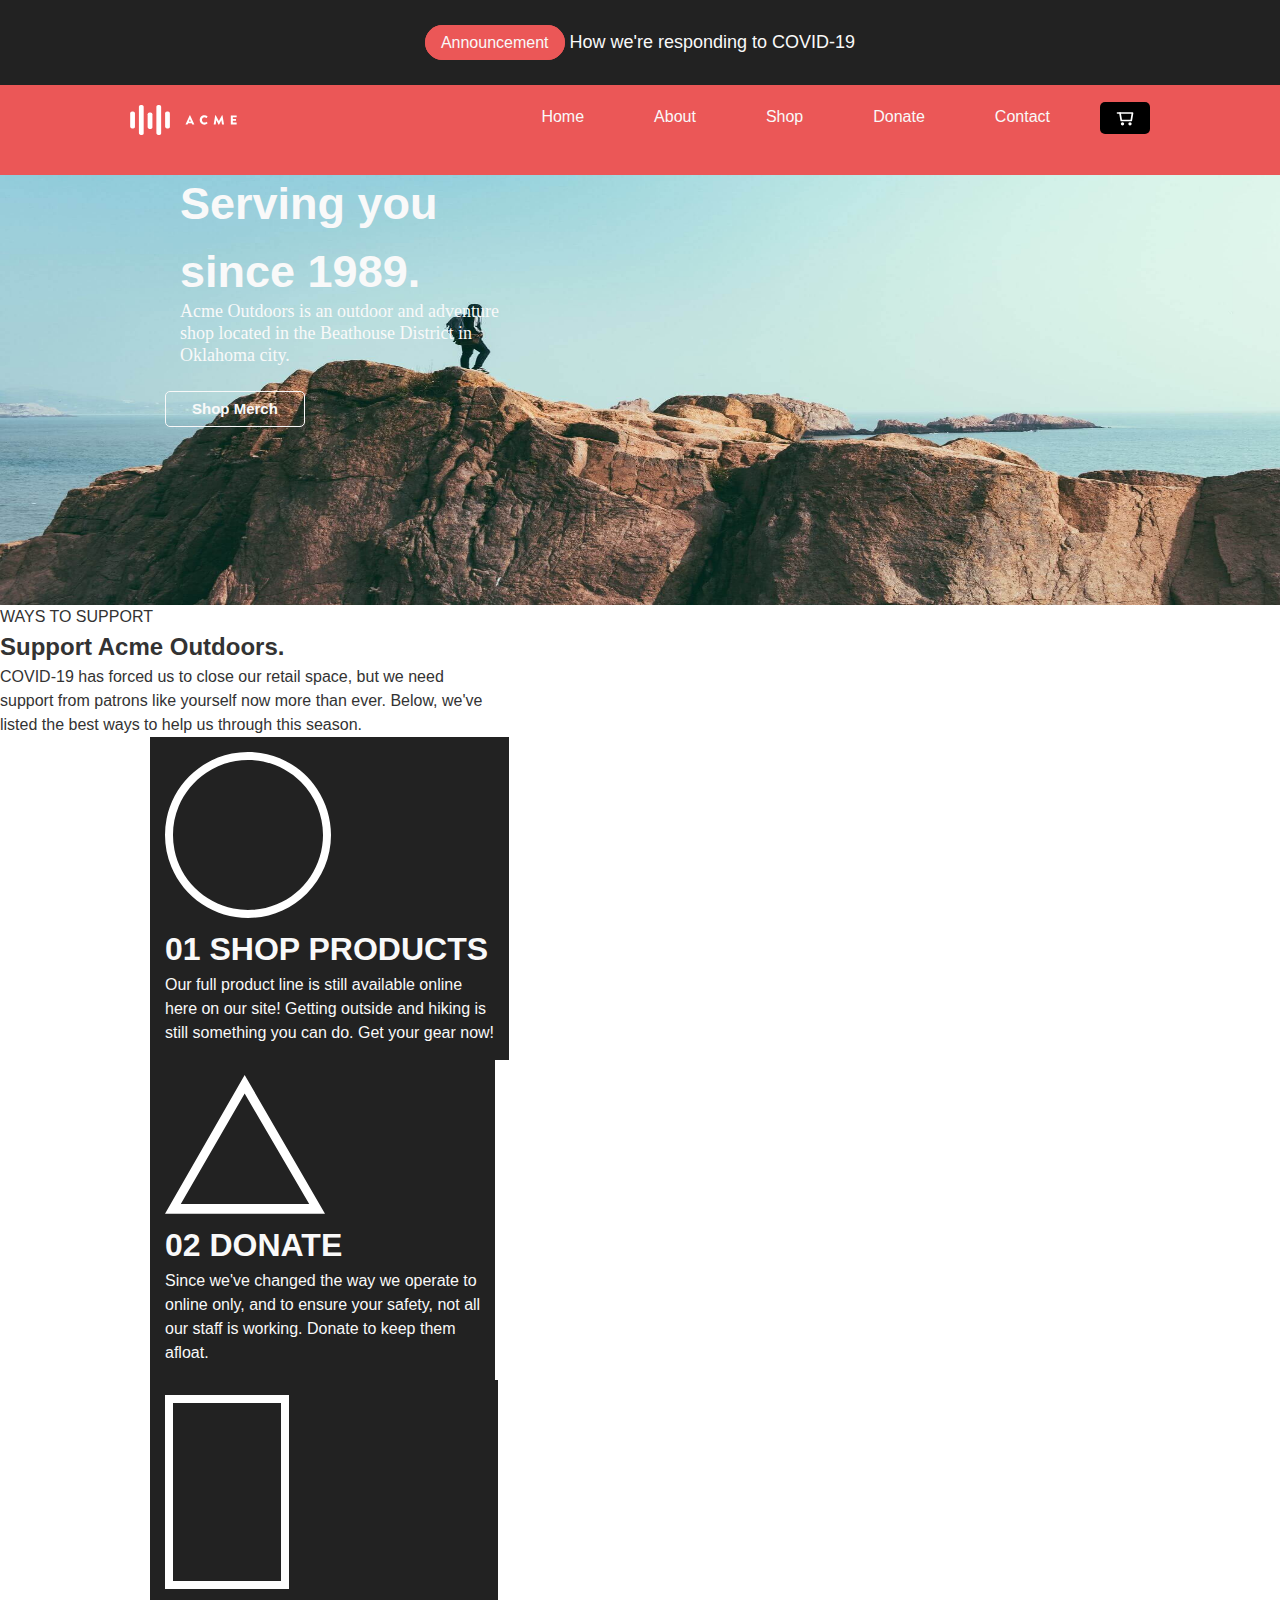
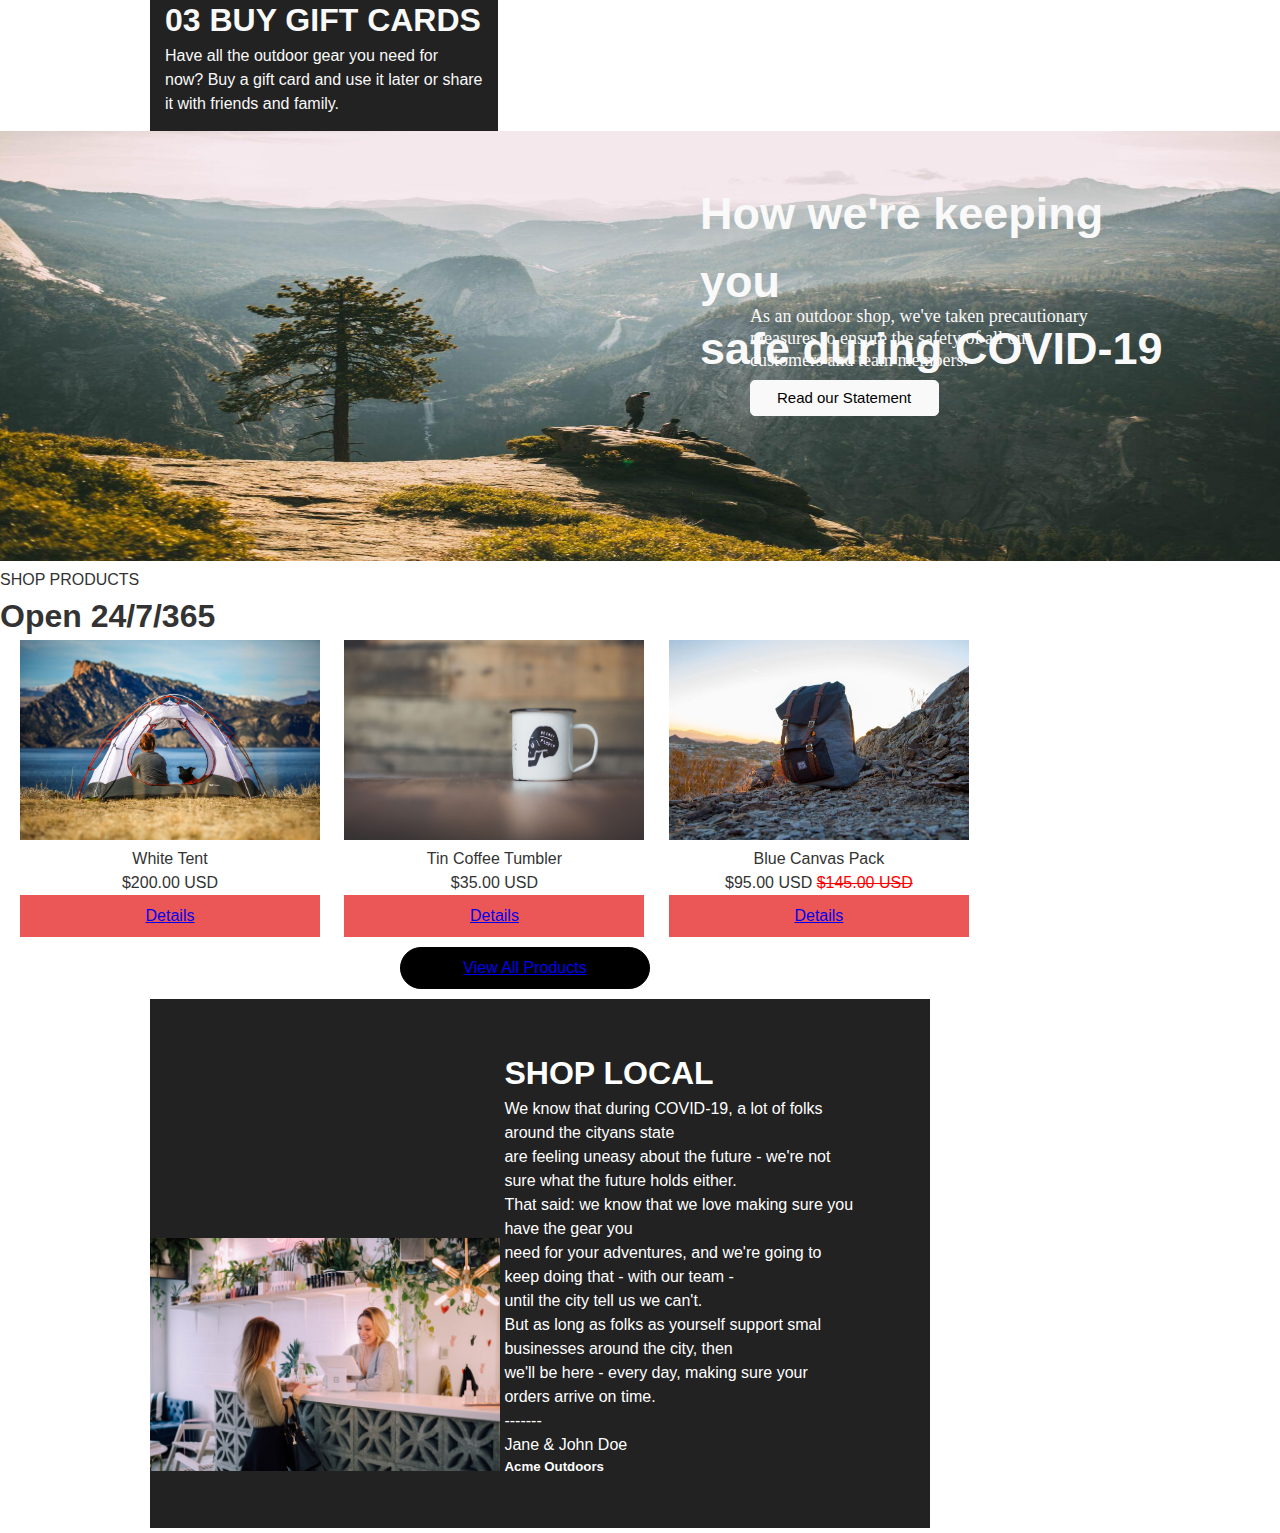
<file: HTML CSS/Proj.html/index.html>
<!DOCTYPE html>
<html lang="en">
<head>
    <title>Projeto HTML e CSS </title>
    <link rel="stylesheet" href="index.css">
</head>

<body>
    <!-- primeira parte anunciamento covid-19 -->
    <div class="banner">
        <p>  <a href="covid.html">Announcement</a> How we're responding to COVID-19
        </p>
    </div>

    <!-- segunda parte lista com home about shop donate contact-->
    <div class="begin">

        <nav><img class="imagem" src="logo.svg" alt="logo"/>

            <ul>

                <li>
                    <a href="index.html">Home</a>
                </li>
                <li>
                    <a href="about.html">About</a>
                </li>
                <li>
                    <a href="shop.html">Shop</a>
                </li>
                <li>
                    <a href="donate.html">Donate</a>
                </li>
                <li>
                    <a href="contact.html">Contact</a>
                </li>
                <a href="shop.html"><img class="cart" src="carrinho.svg"/></a>

            </ul>

        </nav>
    </div>
    <!-- terceira parte texto com imagem "serving you since 1989."-->
    <div class="serving">
        <img src="imagem1.jpg" width="1300"
        height="430">
        <h1>Serving you since 1989.</h1>
        <p>Acme Outdoors is an outdoor and adventure <br> shop located in the Beathouse District in <br> Oklahoma city.</p>
        <div class="button">
            <a class="tagbutton" href="shop.html"> <b>Shop Merch</b> </a>
        </div>
    </div>
    <div id="support">
        <span>WAYS TO SUPPORT</span>
        <h2>Support Acme Outdoors.</h2>
        <p>COVID-19 has forced us to close our retail space, but we need <br> support from patrons like yourself now more than ever. Below, we've <br> listed the best ways to help us through this season.</p>
    </div>
    <div class="geometrica">
        <div class="circle">
            <img src="circle.svg" alt="quadrado com escrita shop products">
        
            <h1>01 SHOP PRODUCTS</h1>
            <p>Our full product line is still available online <br> here on our site! Getting outside and hiking is <br> still something you can do. Get your gear now!</p>
        </div>
        <div class="triangle">
            <img src="triangle.svg" alt="triangulo com escrita donate">
            
        
            <h1>02 DONATE</h1>
            <p>Since we've changed the way we operate to <br>online only, and to ensure your safety, not all <br>our staff is working. Donate to keep them <br>afloat.</p>
            </div>
        <div class="rectangle">
            <img src="rectangle.svg" alt="retangulo com a escrita buy gift cards">
            
        
            <h1>03 BUY GIFT CARDS</h1>
            <p>Have all the outdoor gear you need for <br>now? Buy a gift card and use it later or share <br>it with friends and family.</p>
            </div>
    </div>
    <div class="montanha">
        <img src="imagem2.jpg" alt="homens na montanha" width="1300" height="430">
        <h2>How we're keeping you <br> safe during COVID-19</h2>
        <p>As an outdoor shop, we've taken precautionary <br> measures to ensure the safety of all our <br> customers and team members.</p>
        <div class="butao">
        <a class="tagbutao" href="statement.html">Read our Statement</a>
        </div>
    </div>    
    <div>
        SHOP PRODUCTS
        <h1>Open 24/7/365</h1>
        <div class="box">
            <img src="barraca.jpg" alt="Barraca com homem dentro" width="300">
            <div class="textobox">
                <p>White Tent</p>
                <div>$200.00 USD</div>
                <div class="details">
                    <a href="details.html">Details</a>
                </div>
            </div>
        </div>
        <div class="box">
            <img src="caneca.jpg" alt="Caneca com caveira" width="300" height="200">
            <div class="textobox">
                <p>Tin Coffee Tumbler</p>
                <div>$35.00 USD</div>
                <div class="details">
                    <a href="details.html">Details</a>
                </div>
            </div>
        </div>
        <div class="box">
            <img src="bolsa.jpg" alt="Mochila" width="300" height="200">
            <div class="textobox">
                <p>Blue Canvas Pack</p>
                <div>$95.00 USD <font color="red"><s>$145.00 USD</s></font></div>
                <div class="details">
                    <a href="details.html">Details</a>
                </div>
            </div>
        </div>
        <div class="product">
            <a href="view.html">View All Products</a>
        </div>
        <div class="fundo">
            <div class="mulher">
                <img src="mulher.jpg" alt="Mulher" width="350">
            </div>
            <div class="black">
                <h1><font color="White">SHOP LOCAL</font></h1>
                <p><font color="White">We know that during COVID-19, a lot of folks around the cityans state <br> are feeling uneasy about the future - we're not sure what the future holds either.</font></p>
                <p><font color="White">That said: we know that we love making sure you have the gear you <br> need for your adventures, and we're going to keep doing that - with our team - <br> until the city tell us we can't.</font></p>
                <p><font color="White">But as long as folks as yourself support smal businesses around the city, then <br> we'll be here - every day, making sure your orders arrive on time.</font></p>
                <p><font color="White">-------</font></p>
                <p><font color="White">Jane & John Doe</font></p>
                <h5><font color="White">Acme Outdoors</font></h5>
            </div>
        </div>
    </div>
</body>
</html>
</file>
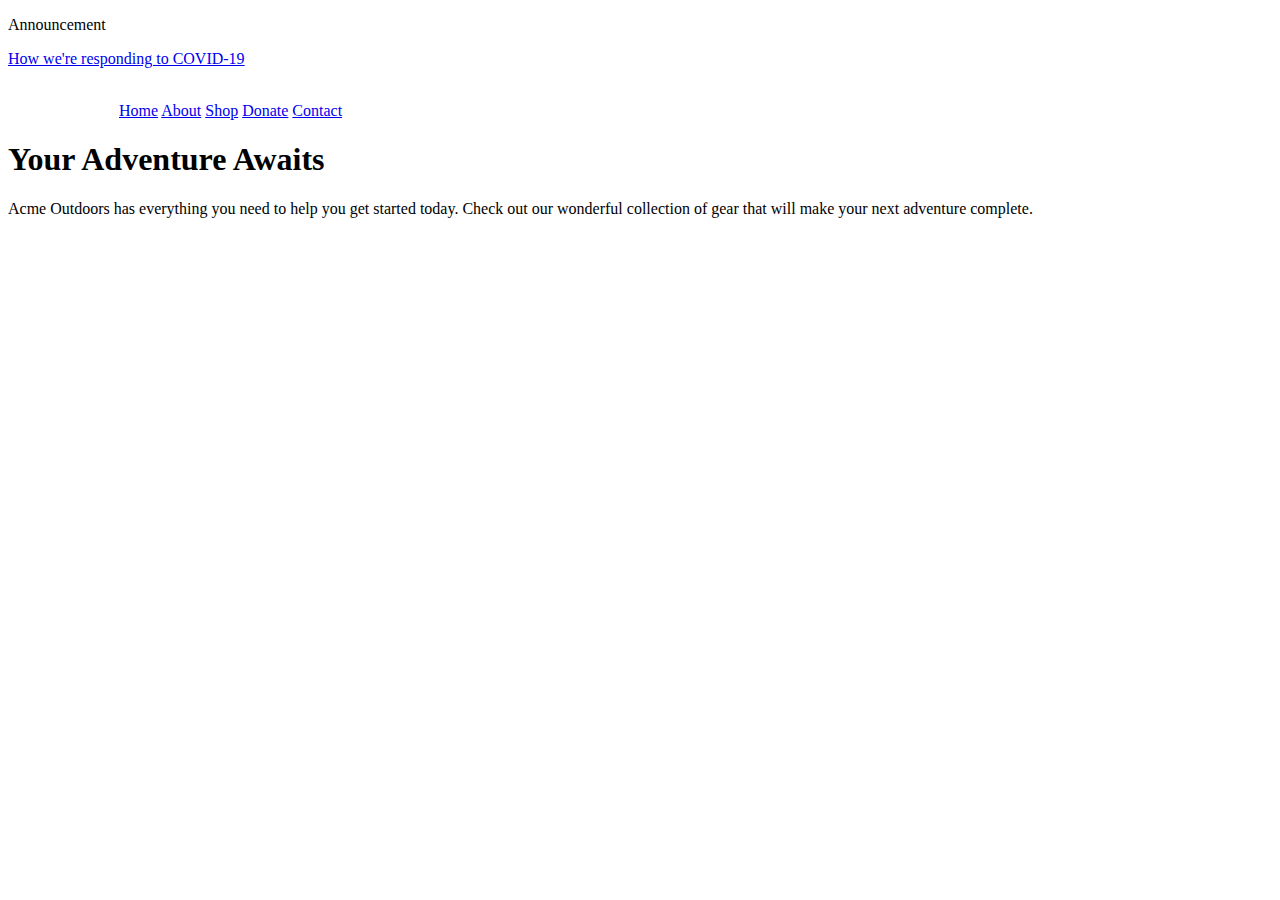
<file: HTML CSS/Proj.html/about.html>
<!DOCTYPE html>
<html lang="en">
<head>
 
    <title>About</title>
</head>
<body>
   <!-- primeira parte anunciamento covid-19 -->
   <div>
    <nav> <p> Announcement</p> <a href="covid.html">How we're responding to COVID-19</a>
    </nav>
</div>

<!-- segunda parte lista com home about shop donate contact-->
<div>
<nav><img src="logo.svg" alt="logo"/>

    <a href="index.html">Home</a>
    <a href="about.html">About</a>
    <a href="shop.html">Shop</a>
    <a href="donate.html">Donate</a>
    <a href="contact.html">Contact</a>
    <a href="shop.html"><img src="carrinho.svg"/></a>

</nav>
</div>
    <h1>Your Adventure Awaits</h1>
    <p>Acme Outdoors has everything you need to help you get started today. Check out our wonderful collection of gear that will make your next adventure complete.</p>
    <a href="shop.html"></a>
</body>
</html>
</file>
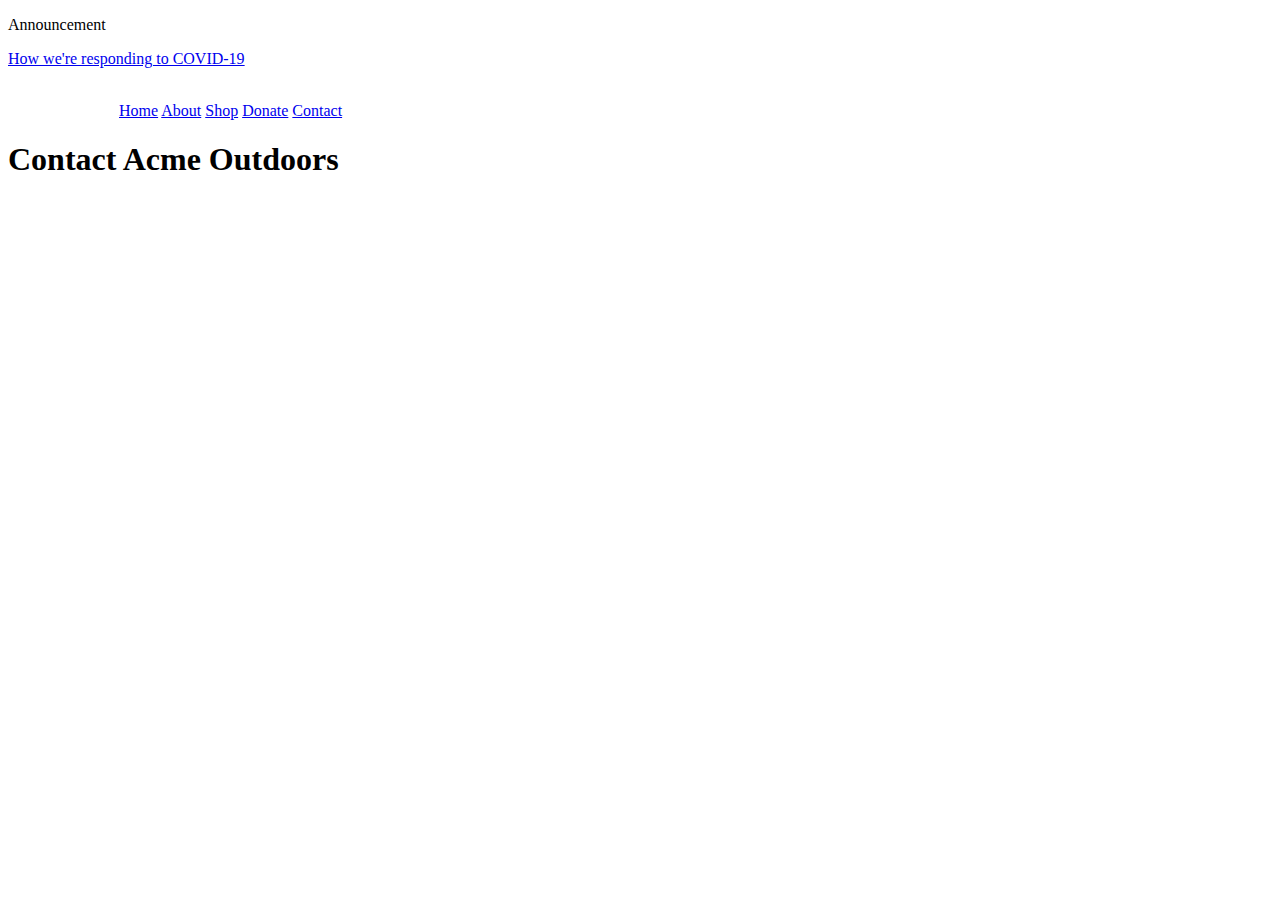
<file: HTML CSS/Proj.html/contact.html>
<!DOCTYPE html>
<html lang="en">
<head>
 
    <title>Contact</title>
</head>
<body>
   <!-- primeira parte anunciamento covid-19 -->
   <div>
    <nav> <p> Announcement</p> <a href="covid.html">How we're responding to COVID-19</a>
    </nav>
</div>

<!-- segunda parte lista com home about shop donate contact-->
<div>
<nav><img src="logo.svg" alt="logo"/>

    <a href="index.html">Home</a>
    <a href="about.html">About</a>
    <a href="shop.html">Shop</a>
    <a href="donate.html">Donate</a>
    <a href="contact.html">Contact</a>
    <a href="shop.html"><img src="carrinho.svg"/></a>

</nav>
</div>

    <h1>Contact Acme Outdoors</h1>

</body>
</html>
</file>
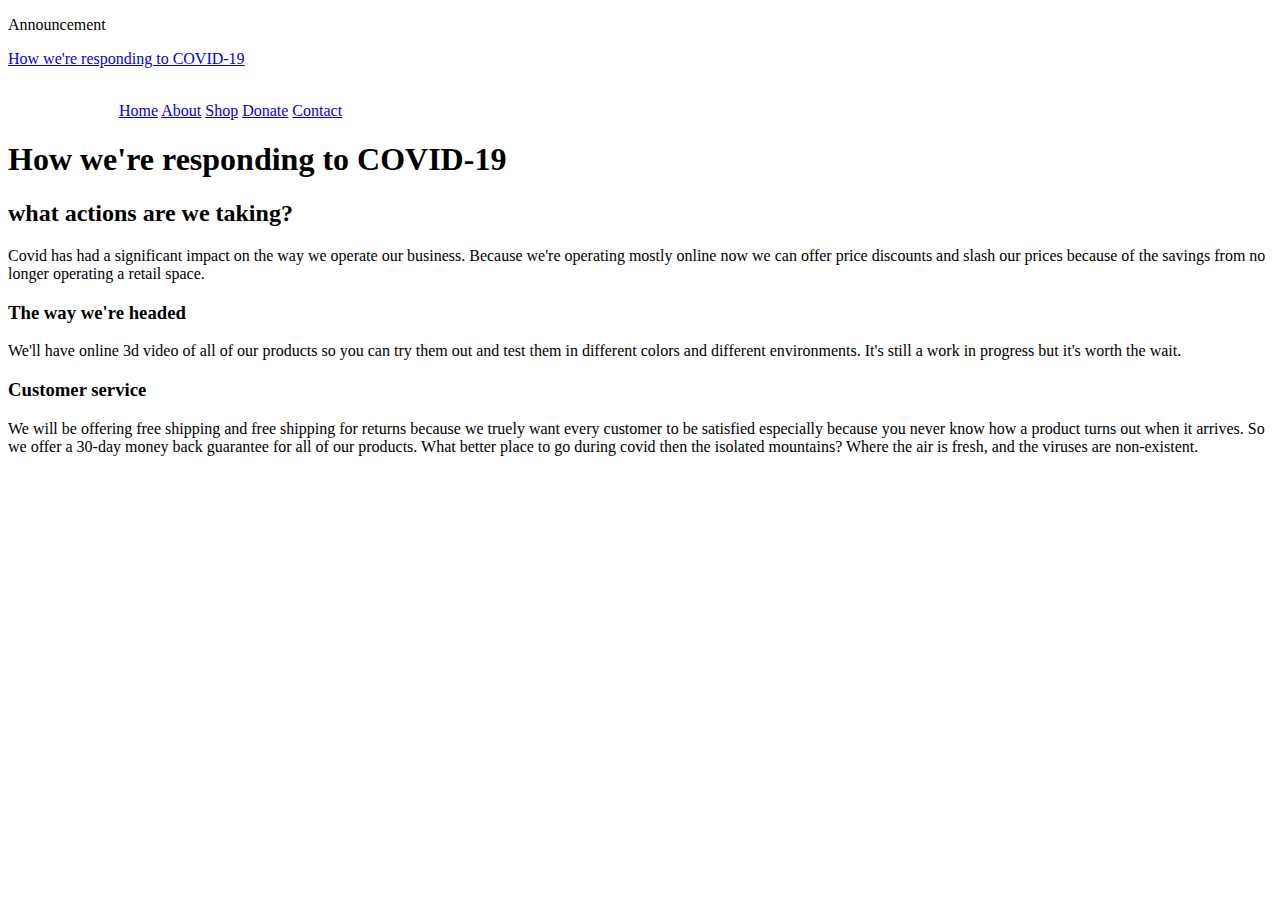
<file: HTML CSS/Proj.html/covid.html>
<!DOCTYPE html>
<html lang="en">
<head>
    
    <title>How we're responding to COVID-19</title>
</head>
<body>
       <!-- primeira parte anunciamento covid-19 -->
       <div>
        <nav> <p> Announcement</p> <a href="covid.html">How we're responding to COVID-19</a>
        </nav>
    </div>

    <!-- segunda parte lista com home about shop donate contact-->
    <div>
    <nav><img src="logo.svg" alt="logo"/>

        <a href="index.html">Home</a>
        <a href="about.html">About</a>
        <a href="shop.html">Shop</a>
        <a href="donate.html">Donate</a>
        <a href="contact.html">Contact</a>
        <a href="shop.html"><img src="carrinho.svg"/></a>

    </nav>
    </div>
    <h1>How we're responding to COVID-19</h1>
    <h2>what actions are we taking?</h2>
    <p>Covid has had a significant impact on the way we operate our business. Because we're operating mostly online now we can offer price discounts and slash our prices because of the savings from no longer operating a retail space.</p>
    <h3>The way we're headed</h3>
    <p>We'll have online 3d video of all of our products so you can try them out and test them in different colors and different environments. It's still a work in progress but it's worth the wait.</p>
    <h3>Customer service</h3>
    <p>We will be offering free shipping and free shipping for returns because we truely want every customer to be satisfied especially because you never know how a product turns out when it arrives. So we offer a 30-day money back guarantee for all of our products. What better place to go during covid then the isolated mountains? Where the air is fresh, and the viruses are non-existent.</p>







</body>
</html>
</file>
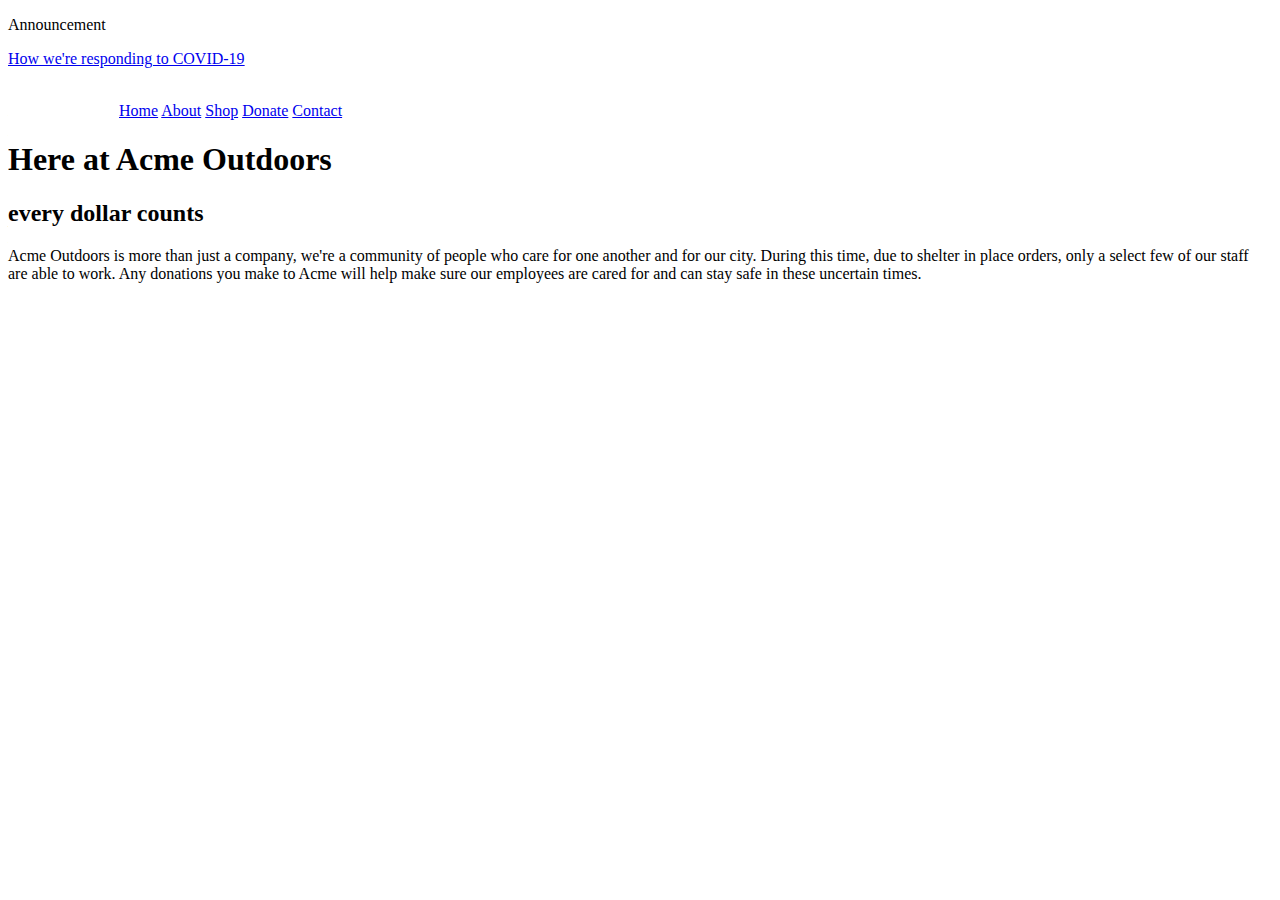
<file: HTML CSS/Proj.html/donate.html>
<!DOCTYPE html>
<html lang="en">
<head>

    <title>Donate</title>
</head>
<body>
   <!-- primeira parte anunciamento covid-19 -->
   <div>
    <nav> <p> Announcement</p> <a href="covid.html">How we're responding to COVID-19</a>
    </nav>
</div>

<!-- segunda parte lista com home about shop donate contact-->
<div>
<nav><img src="logo.svg" alt="logo"/>

    <a href="index.html">Home</a>
    <a href="about.html">About</a>
    <a href="shop.html">Shop</a>
    <a href="donate.html">Donate</a>
    <a href="contact.html">Contact</a>
    <a href="shop.html"><img src="carrinho.svg"/></a>

</nav>
</div>

<h1><b>Here at Acme Outdoors</b></h1>
<h2>every dollar counts</h2>
<p>Acme Outdoors is more than just a company, we're a community of people who care for one another and for our city. During this time, due to shelter in place orders, only a select few of our staff are able to work. Any donations you make to Acme will help make sure our employees are cared for and can stay safe in these uncertain times.</p>

    
</body>
</html>
</file>
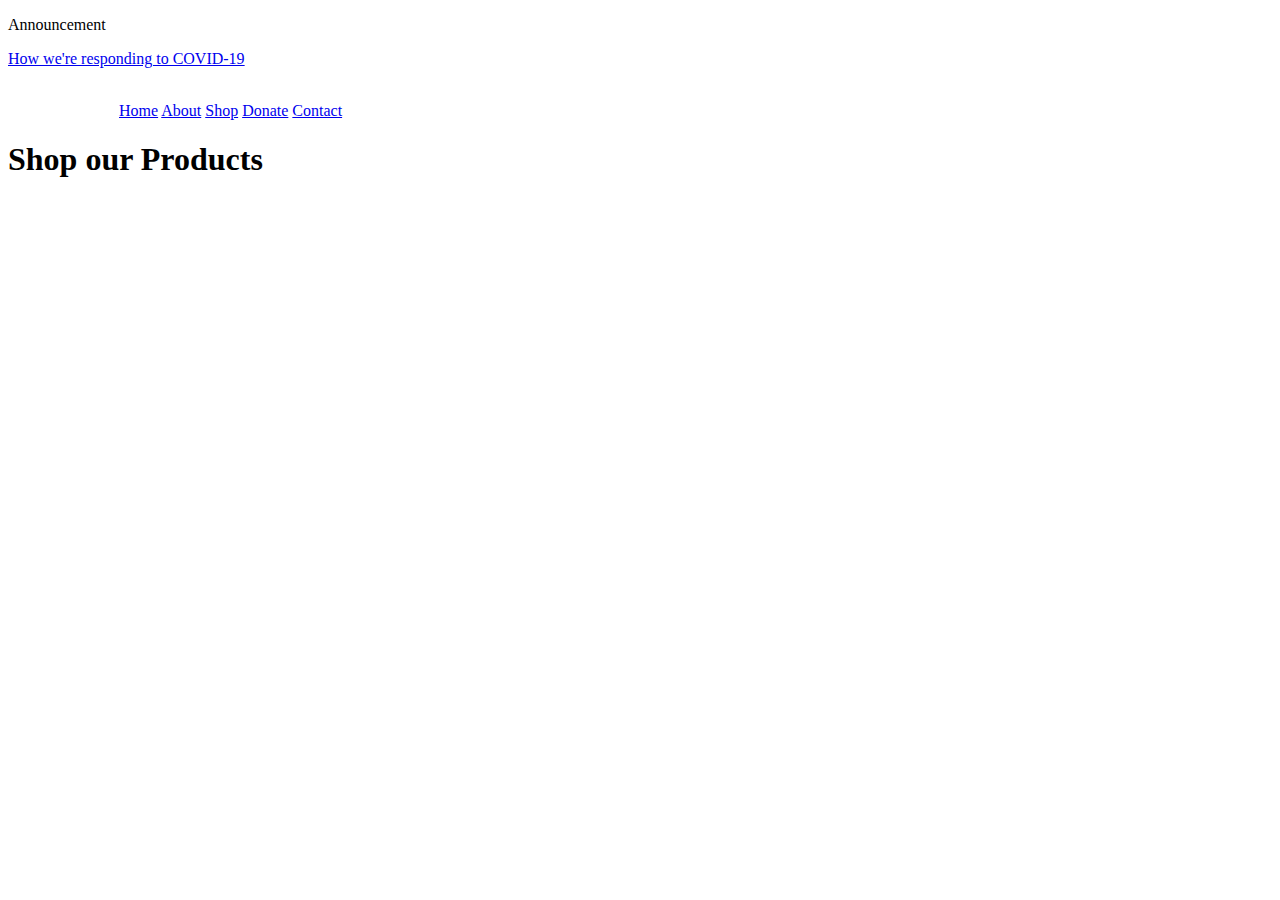
<file: HTML CSS/Proj.html/shop.html>
<!DOCTYPE html>
<html lang="en">
<head>


    <title>Shop</title>
</head>
<body>
   <!-- primeira parte anunciamento covid-19 -->
   <div>
    <nav> <p> Announcement</p> <a href="covid.html">How we're responding to COVID-19</a>
    </nav>
</div>

<!-- segunda parte lista com home about shop donate contact-->
<div>
<nav><img src="logo.svg" alt="logo"/>

    <a href="index.html">Home</a>
    <a href="about.html">About</a>
    <a href="shop.html">Shop</a>
    <a href="donate.html">Donate</a>
    <a href="contact.html">Contact</a>
    <a href="shop.html"><img src="carrinho.svg"/></a>

</nav>
</div>
    <h1>Shop our Products</h1>



</body>
</html>
</file>
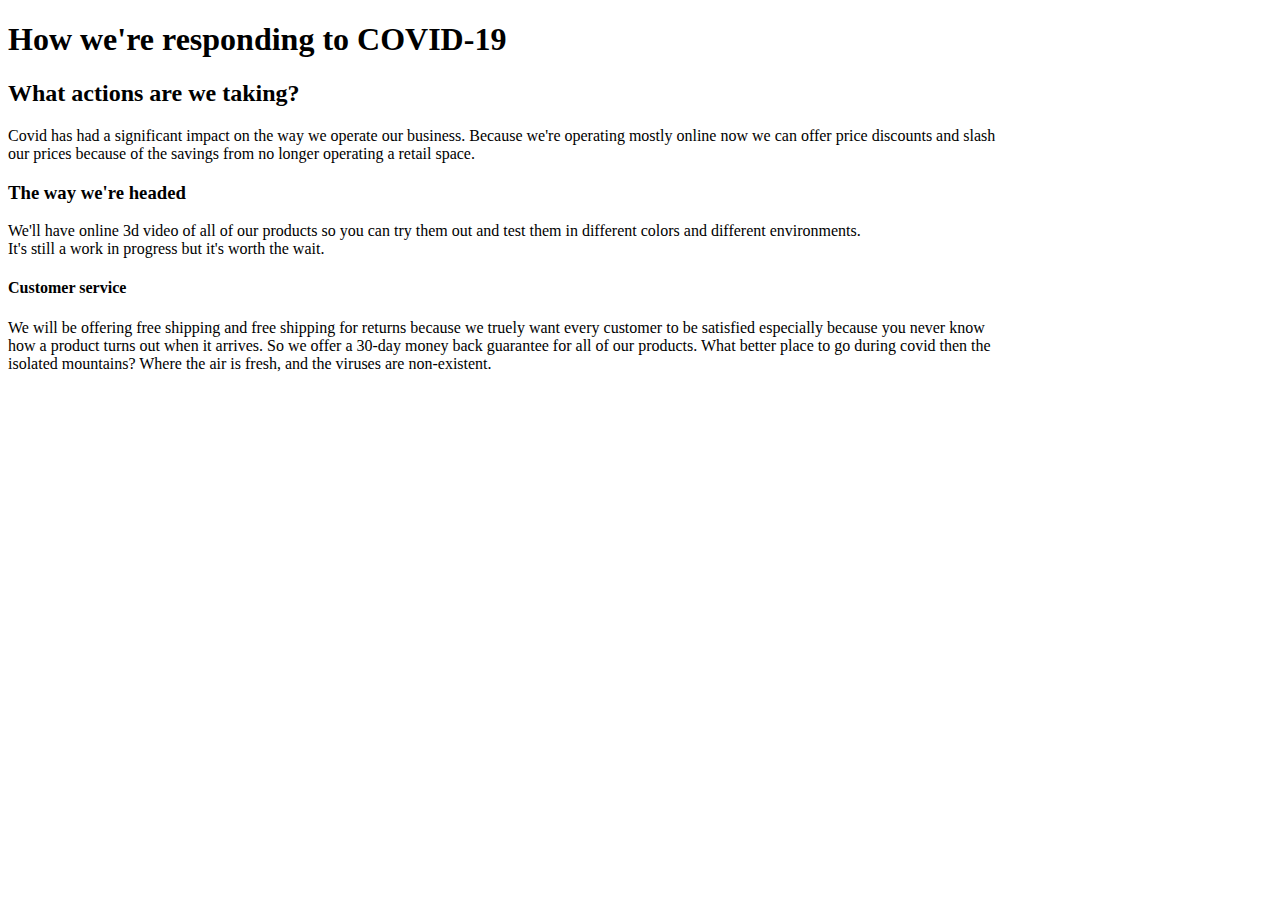
<file: HTML CSS/Proj.html/statement.html>
<!DOCTYPE html>
<html lang="en">
<head>
    <meta charset="UTF-8">
    <meta http-equiv="X-UA-Compatible" content="IE=edge">
    <meta name="viewport" content="width=device-width, initial-scale=1.0">
    <title>Document</title>
</head>
<body>
    <h1>How we're responding to COVID-19</h1>

    <h2>What actions are we taking?</h2>

    <p>Covid has had a significant impact on the way we operate our business. Because we're operating mostly online now we can offer price discounts and slash
    <br>our prices because of the savings from no longer operating a retail space.</p>

    <h3>The way we're headed</h3>
    <p>We'll have online 3d video of all of our products so you can try them out and test them in different colors and different environments.
    <br> It's still a work in progress but it's worth the wait.</p>

    <h4>Customer service</h4>
    <p>We will be offering free shipping and free shipping for returns because we truely want every customer to be satisfied especially because you never know 
    <br> how a product turns out when it arrives. So we offer a 30-day money back guarantee for all of our products. What better place to go during covid then the
    <br> isolated mountains? Where the air is fresh, and the viruses are non-existent.</p>

       

</body>
</html>
</file>
<file: HTML CSS/Proj.html/index.css>
div.begin{
    background-color: #eb5757;
    background-repeat: no-repeat;
    background-size: cover; 
    background-position: center; 
    height: 90px;
    align-items: center;
    justify-content: center;
  }

  .imagem {
    margin-left: 130px;
    margin-top: 20px;
  }

ul {
    display: flex;
    flex-direction: row;
    float: right;
    margin-right: 130px;
}
  
ul li {
    display: inline;
    margin-right: 30px; 

}

ul li a {
    text-decoration: none;
    color: #f9f9f9;
    display: flex;
    align-items: center;
    padding: 20px;
    justify-content: center;
}
ol{
    display: inline-block;
}
div.circle{
    background-color: #222;
    width: fit-content;
    padding: 15px;
    color: #f9f9f9;
}
div.triangle{
    background-color: #222;
    padding: 15px;
    width: fit-content;
    color: #f9f9f9;
}
div.rectangle{
    background-color: #222;
    padding: 15px;
    width:fit-content;
    color: #f9f9f9;
}
div.box{
    margin-left: 20px;
    width: 300px;
    display: inline-block;
}
div.textobox{
    text-align: center;
}
div.black{
    background-color: #222;
    width: 350px;
    display: inline-block;
    margin-top: 50px;
}
.mulher{
    background-color: #222;
    display: inline-block;
    margin-bottom: 50px;
}
.fundo{
    background-color: #222;
    margin-left: 150px;
    margin-right: 350px;
    margin-bottom: 5px;
}
div.banner {
    display: flex;
    justify-content: center;
    align-items: center;
    background-color: #222;
    height: 85px;
    color: #f9f9f9;
    font-size: 18px;
}
div.banner a {
    text-decoration: none;
    color: #f9f9f9 ;
    border: 1px solid #eb5757;
    border-radius: 25px;
    padding: 8px 15px;
    background-color: #eb5757;
    font-size: 16px;
}
body {
    font-family: Sen, sans-serif;
    color: #333;
    font-size: 16px;
    line-height: 1.5;
}
* {
    margin: 0;
    padding: 0;
    box-sizing: border-box;
}
.cart {
    width: 50px;
    height: 32px;
    margin-top: 17px;

    background-color: black;
    padding: 6px 15px;
    border-radius: 5px;
}
.serving {
    width: 1300px;
    height: 430px;
    left: 0px;
    top: 149.5px;
    color: #f9f9f9;
    gap: 40px;
}
.serving h1 {
    position: absolute;
    left: 0px;
    right: 760.5px;
    margin-left: 180px;

    top: 170px;
    font-family: Sen, sans-serif;
    font-weight: 700;
    font-size: 45px;
}
.serving p {
    position: absolute;
    width: 378.7px;
    height: 76px;
    left: 0px;
    top: 295.39px;
    margin-left: 180px;

    font-family: 'Sen';
    font-style: normal;
    font-weight: 400;
    font-size: 18px;
    line-height: 22px;

    display: flex;
    align-items: center;
    color: #f9f9f9;
}
.montanha h2 {
    left: 0px;
    right: 90px;
    margin-left: 700px;
    position: absolute;
    top: 1780px;
    font-family: Sen, sans-serif;
    font-weight: 700;
    font-size: 45px;
    color: #f9f9f9;
}
.montanha p {
    width: 378.7px;
    height: 76px;
    left: 0px;
    top: 1900px;
    margin-left: 750px;
    position: absolute;
    font-family: 'Sen';
    font-style: normal;
    font-weight: 400;
    font-size: 18px;
    line-height: 22px;

    display: flex;
    align-items: center;
    color: #f9f9f9;
}
.button {
    border: 1px solid #f9f9f9;
    color: #f9f9f9;
    position: absolute;
    box-sizing: border-box;
    top: 1px;

    padding: 6px 26px 6px 26px;
    border-radius: 5px;
    font-size: 15px;
   
    margin-top: 390px;
    margin-left: 165px;
    width: 140px;
    height: 36px;
}
.tagbutton {
    text-decoration: none;
    color: #f9f9f9;
}
.butao {
    border: 1px solid #f9f9f9;
    color: #f9f9f9;
    position: absolute;
    box-sizing: border-box;
    top: 1590px;
    background-color: #f9f9f9;  

    padding: 6px 26px 6px 26px;
    border-radius: 5px;
    font-size: 15px;
   
    margin-top: 390px;
    margin-left: 750px;
    width: 189px;
    height: 36px;
}
.tagbutao {
    text-decoration: none;
    color: #000000;
}
div.details{
    text-decoration: none;
    color: #f9f9f9 ;
    border: 1px solid #eb5757;
    padding: 8px 15px;
    background-color: #eb5757;
    font-size: 16px;
}
div.product{
    text-align: center;
    text-decoration: none;
    color: #f9f9f9 ;
    border: 1px solid #000000;
    border-radius: 25px;
    padding: 8px 10px;
    background-color: #000000;
    font-size: 16px;
    width: 250px;
    margin-top: 10px;
    margin-bottom: 10px;
    margin-left: 400px;
}
.geometrica{
    margin-left: 150px;
    display: center;
}
</file>
